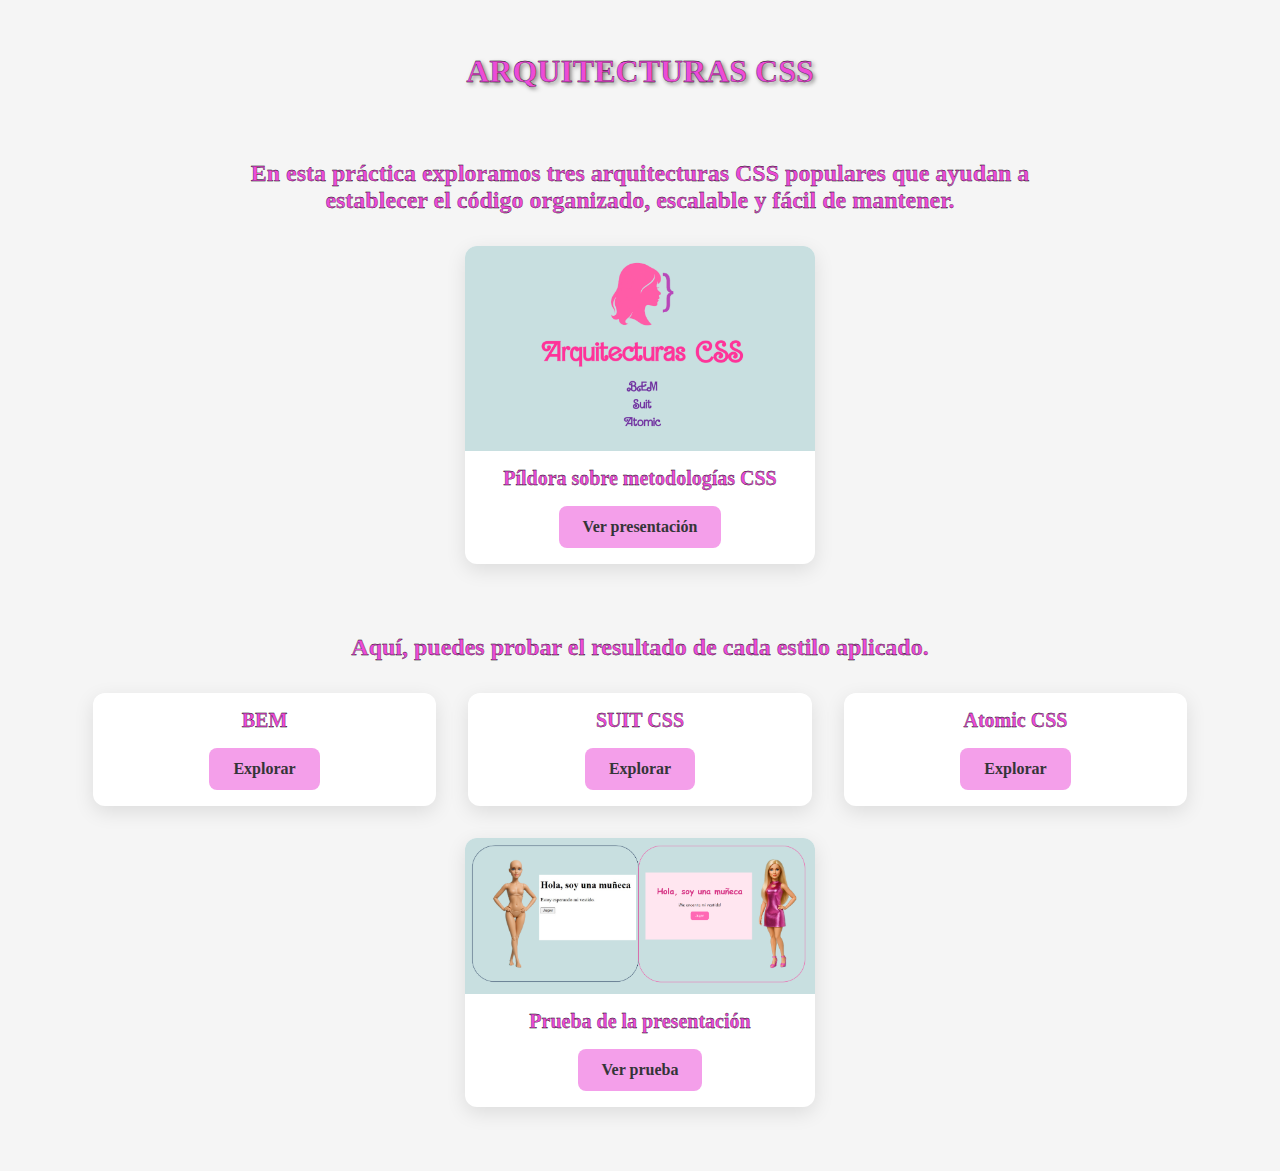
<file: index.html>
<!DOCTYPE html>
<html lang="es">
<head>
  <meta charset="UTF-8">
  <meta name="viewport" content="width=device-width, initial-scale=1.0">
  <title>Página Principal</title>
  <link rel="stylesheet" href="src/styles.css">
</head>
<body>
  <h1>ARQUITECTURAS CSS</h1><br>
<h2>En esta práctica exploramos tres arquitecturas CSS populares que ayudan a <br> establecer el código organizado, escalable y fácil de mantener.</h2>

  <!-- 1. Tarjeta superior: enlace a la píldora -->
  <section class="card-section single-card">
    <div class="card">
      <img src="src/public/pildora-arquitecturas.png" alt="Píldora CSS">
      <h2>Píldora sobre metodologías CSS</h2>
      <a href="https://nueva-presentacion.my.canva.site/arquitecturas-css" target="_blank" class="btn">Ver presentación</a>
    </div>
  </section><br>

  <h2>Aquí, puedes probar el resultado de cada estilo aplicado.</h2>

  <!-- 2. Tres tarjetas del centro -->
  <section class="card-section three-cards">
    <div class="card">
      <h2>BEM</h2>
      <a href="bem/bem.html" class="btn">Explorar</a>
    </div>
    <div class="card">
      <h2>SUIT CSS</h2>
      <a href="suit/suit.html" class="btn">Explorar</a>
    </div>
    <div class="card">
      <h2>Atomic CSS</h2>
      <a href="atomic/atomic.html" class="btn">Explorar</a>
    </div>
  </section>

  <!-- 3. Tarjeta inferior: prueba de presentación -->
  <section class="card-section single-card">
    <div class="card">
      <img src="src/public/dolls.png" alt="Prueba presentación">
      <h2>Prueba de la presentación</h2>
      <a href="doll/doll.html" class="btn">Ver prueba</a>
    </div>
  </section>
</body>
</html>
</file>
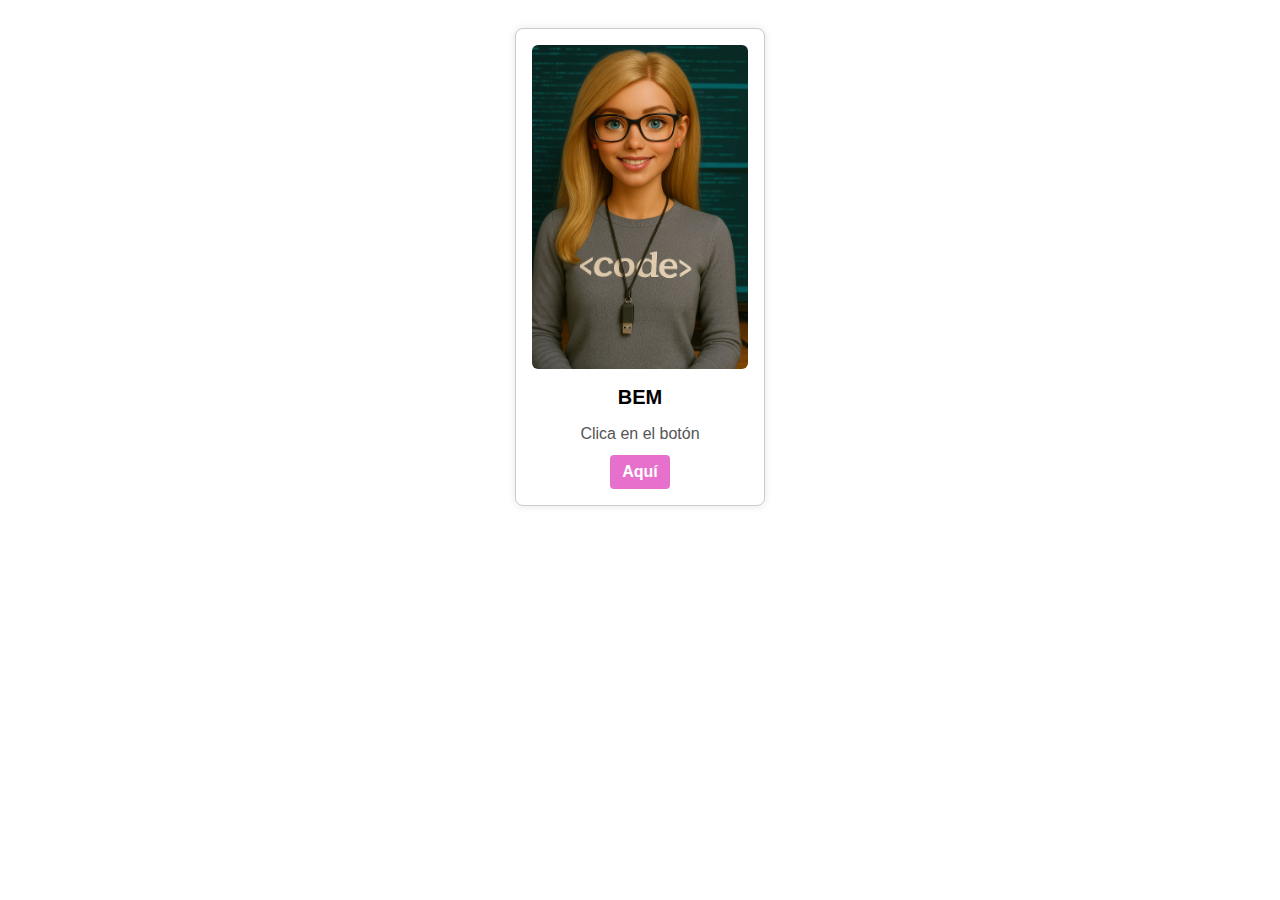
<file: bem/bem.html>
<!DOCTYPE html>
<html lang="en">
<head>
  <meta charset="UTF-8">
  <meta name="viewport" content="width=device-width, initial-scale=1">
  <title>BEM Cards CSS only</title>
  <link rel="stylesheet" href="bem.css">
</head>
<body>

<section class="card-section">

  <div class="card">
    <img src="muñeca.jpg" alt="BEM" class="card__image">
    <h2 class="card__title">BEM</h2>
    <p class="card__description">Clica en el botón</p>
    <label for="toggleCard" class="card__button card__button--primary" tabindex="0">Aquí</label>
  </div>

  <!-- Checkbox oculto para controlar la visibilidad -->
  <input type="checkbox" id="toggleCard" hidden>

  <div class="card card--hidden" id="newCard">
    <img src="muñeca2.jpg" alt="New Card" class="card__image">
    <h2 class="card__title">Voilà!</h2>
    <p class="card__description2">Este estilo de tarjeta se ha codificado con BEM</p>
  </div>

</section>

</body>
</html>
</file>
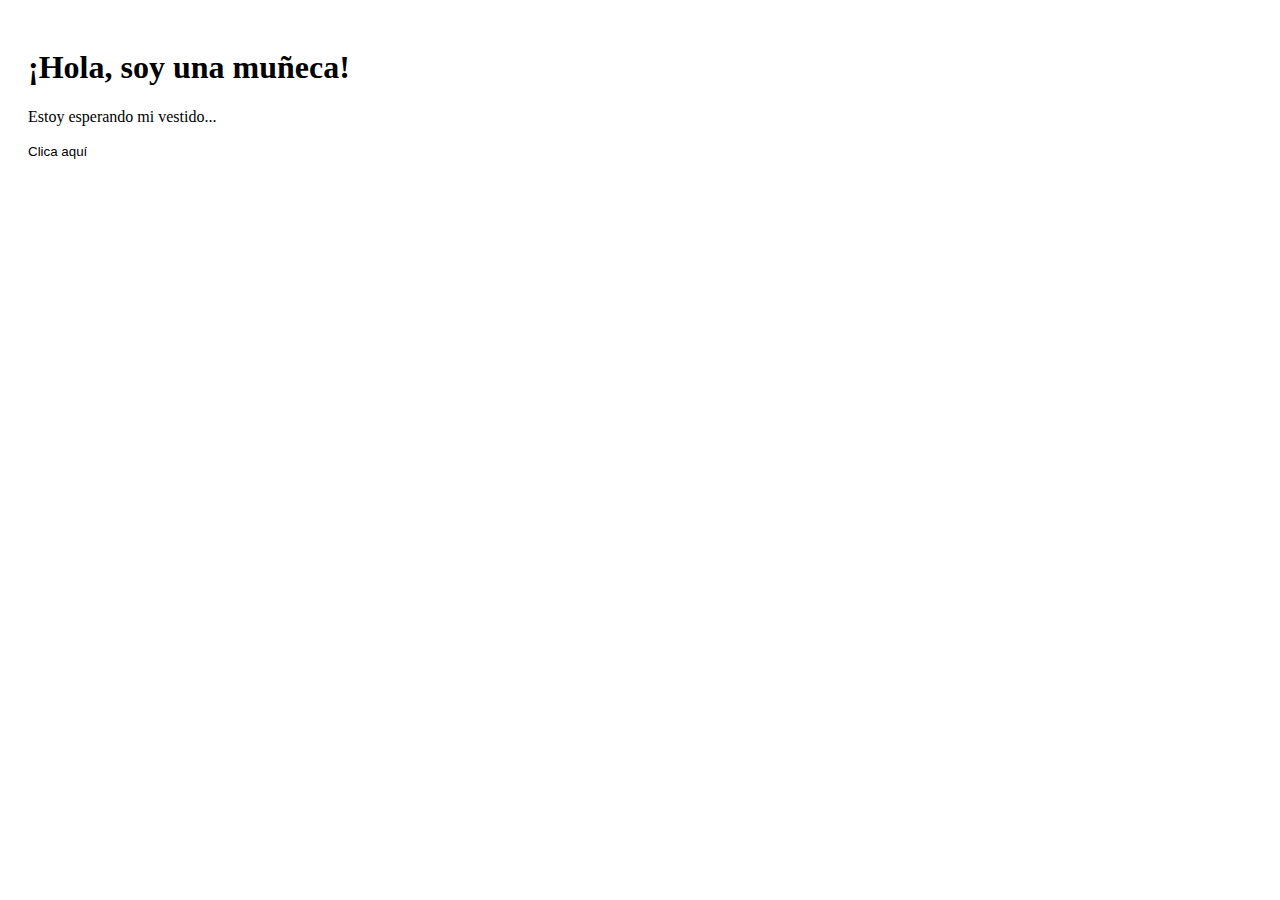
<file: doll/doll.html>
<!DOCTYPE html>
<html lang="es">
<head>
<meta charset="UTF-8" />
<meta name="viewport" content="width=device-width, initial-scale=1" />
<title>Cards with toggle</title>
<link rel="stylesheet" href="doll.css" />
</head>
<body>
  <!-- Checkbox toggle oculto -->
  <input type="checkbox" id="toggle" />

  <!-- First card: no styles, plain button -->
 <div class="card-unstyled">
  <h1>¡Hola, soy una muñeca!</h1>
  <p>Estoy esperando mi vestido...</p>
  <button>
  <label for="toggle" style="all:unset; cursor:pointer;">Clica aquí</label>
</button>
</div>

  <!-- Styled card -->
  <div class="card-styled">
    <h1 class="title">¡Bien!</h1>
    <p class="paragraph">¡Me encanta mi vestido!</p>
    <button><label for="toggle" class="pink-button">Clica aquí para la versión anterior</label></button>
  </div>
</body>
</html>
</file>
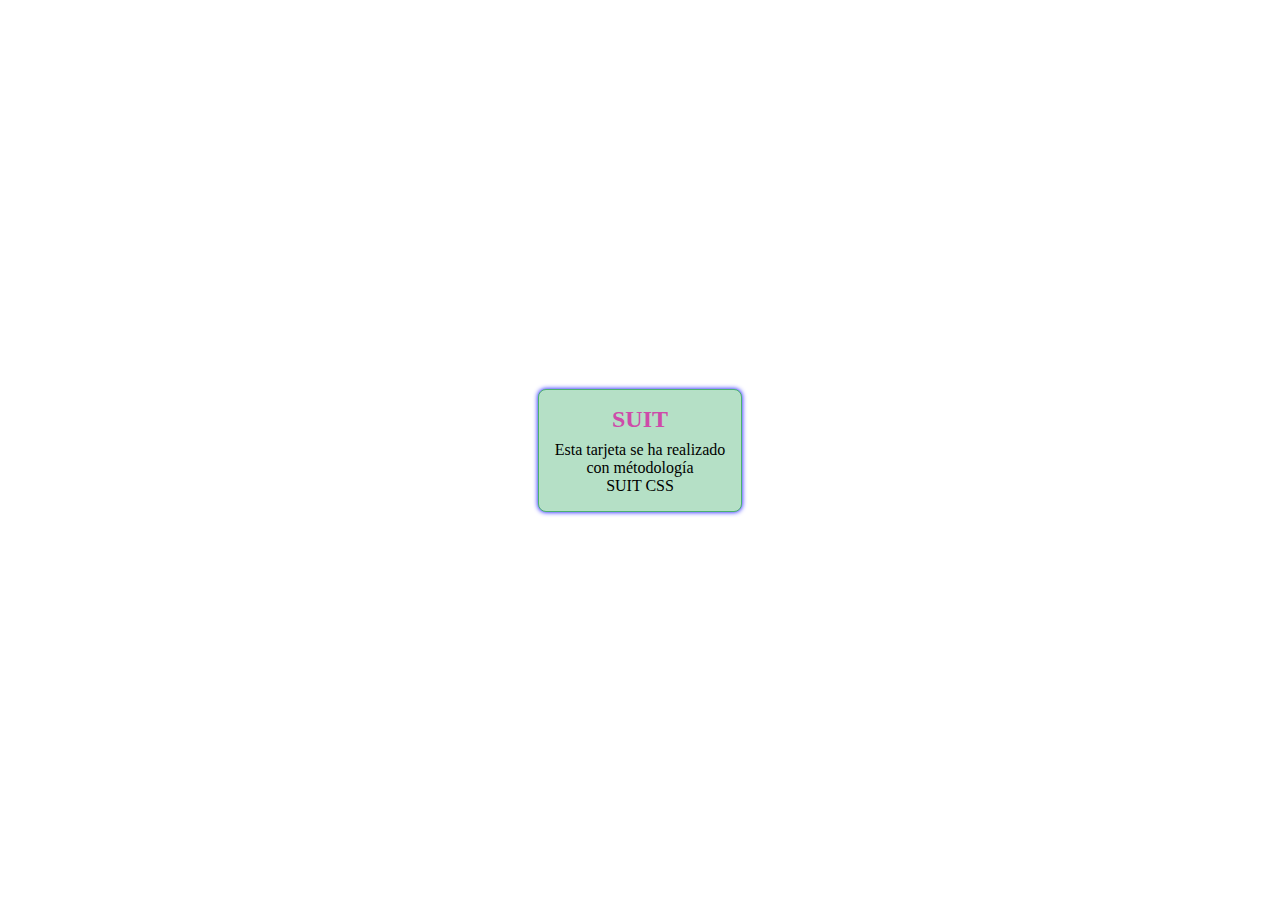
<file: suit/suit.html>
<!DOCTYPE html>
<html lang="en">

<head>
    <meta charset="UTF-8">
    <meta name="viewport" content="width=device-width, initial-scale=1.0">
    <link rel="stylesheet" href="suit.css">
    <title>Suit</title>
</head>

<body class="BodyContainer">
    <div class="Card Card--featured is-active">
        <h2 class="Card-title">SUIT</h2>
        <p class="Card-description">Esta tarjeta se ha realizado<BR>con métodología<br>SUIT CSS</p>
    </div>

</body>

</html>
</file>
<file: src/styles.css>
body {
  font-family: 'Times', sans-serif;
  margin: 0;
  padding: 2rem;
  background-color: #f5f5f5;
  color: #333;
}

h1 {
  text-align: center;
  margin-bottom: 2rem;
  text-shadow: 2px 2px 4px #7d7b7b;
  -webkit-text-stroke: 0.3px black;
  color:#ec4bd7;
}

h2 {
    text-align: center;
    -webkit-text-stroke: 0.3px black;
    color: #ec4bd7;

}

.card-section {
  margin: 2rem auto;
  width: 90%;
  max-width: 1200px;
  display: flex;
  flex-wrap: wrap;
  justify-content: center;
  gap: 2rem;
}

.card {
  background-color: white;
  border-radius: 12px;
  box-shadow: 0 6px 20px rgba(0, 0, 0, 0.1);
  overflow: hidden;
  text-align: center;
  transition: transform 0.3s ease;
  width: 100%;
  max-width: 350px;
}

.card img {
  width: 100%;
  height: auto;
  display: block;
}

.card h2 {
  margin: 1rem 0;
  font-size: 1.25rem;
}

.card:hover {
  transform: scale(1.03);
}

.btn {
  display: inline-block;
  margin-bottom: 1rem;
  padding: 0.75rem 1.5rem;
  background-color: #f49fea;
  color: rgb(52, 53, 56);
  border-radius: 8px;
  text-decoration: none;
  font-weight: bold;
  transition: background-color 0.3s ease;
}

.btn:hover {
  background-color: #ec4bd7;
  color: white;
}

/* Layout específico */
.single-card {
  justify-content: center;
}

.three-cards .card {
  flex: 1 1 300px;
}
</file>
<file: bem/bem.css>
/* Contenedor centrado con flex */
.card-section {
  display: flex;
  justify-content: center;
  gap: 20px;
  padding: 20px;
  font-family: sans-serif;
}

/* Tarjetas con tamaño fijo y estilos */
.card {
  border: 1px solid #ccc;
  padding: 16px;
  border-radius: 8px;
  width: 250px;
  box-sizing: border-box;
  text-align: center;
  background: white;
  box-shadow: 0 0 8px rgba(0,0,0,0.1);
  flex-shrink: 0; /* evitar que se reduzca en flex */
}

/* Imagen ajustada al ancho de la tarjeta */
.card__image {
  width: 100%;
  height: auto;
  border-radius: 6px;
  margin-bottom: 12px;
  display: block;
  object-fit: cover;
}

/* Títulos y texto */
.card__title {
  font-size: 20px;
  margin-bottom: 8px;
}

.card__description {
  color: #555;
  margin-bottom: 12px;
}
p {
  color: #c9519d;
  margin-bottom: 12px;
}

#newCard{
  background-color: pink;
  margin-bottom: 12px;
}

/* Estilos del botón (label) */
.card__button {
  padding: 8px 12px;
  border: none;
  border-radius: 4px;
  cursor: pointer;
  font-weight: bold;
  display: inline-block;
  user-select: none;
  background-color: #e770cd;
  color: white;
  transition: background-color 0.3s ease;
  text-align: center;
}

/* Hover y focus para botón */
.card__button:hover,
.card__button:focus {
  background-color: #d150b3;
  outline: none;
}

/* Ocultar la nueva tarjeta al inicio */
.card--hidden {
  display: none;
}

/* Mostrar la nueva tarjeta cuando el checkbox está chequeado */
#toggleCard:checked ~ #newCard {
  display: block;
}
</file>
<file: doll/doll.css>
/* Hide checkbox */
#toggle {
  display: none;
}

/* Unstyled card: no CSS for button or content */
.card-unstyled {
  padding: 20px;
}

/* Styled card hidden by default */
.card-styled {
  display: none;
}

/* Toggle cards visibility */
#toggle:checked ~ .card-unstyled {
  display: none;
}

#toggle:checked ~ .card-styled {
  display: flex;
  flex-direction: column;
  justify-content: center;
  align-items: center;
  height: 100vh;
  background-color: #f9f0f5; /* pastel pink background */
  padding: 40px 20px;
  text-align: center;
}

/* Styled card text */
.title {
  color: #d63384;
  font-family: 'Comic Sans MS', cursive;
  font-size: 2.5em;
  margin-bottom: 15px;
}

.paragraph {
  font-family: 'Comic Sans MS', cursive;
  font-size: 1.2em;
  color: #e070d3;
  margin-bottom: 30px;
}

/* Pink button style for second card */
.pink-button {
  background-color: #d53ca7; /* light pink */
  border: none;
  color: #f5e9ed; /* soft dark color */
  padding: 14px 28px;
  font-size: 1.2em;
  border-radius: 12px;
  cursor: pointer;
  font-family: 'Segoe UI', Tahoma, Geneva, Verdana, sans-serif;
  transition: background-color 0.3s ease;
  user-select: none;
  display: inline-block;
}

/* Remove default button styles and use label as button */
button {
  background: transparent;
  border: none;
  padding: 0;
  cursor: pointer;
}

/* Hover effect on pink button */
.pink-button:hover {
  background-color: #ffa6b8;
  color: black;
}
</file>
<file: suit/suit.css>
/* Contenedor para centrar vertical y horizontal */
.BodyContainer {
  display: flex;
  justify-content: center; /* centrado horizontal */
  align-items: center;     /* centrado vertical */
  height: 100vh;           /* altura completa */
  margin: 0;               /* eliminar margen por defecto */
}

.Card {
  border: 1px solid #ccc;
  padding: 1rem;
  background: white;
  border-radius: 8px;
  max-width: 600px;
  box-sizing: border-box;
}

.Card-title {
  font-weight: bold;
  color: rgb(206, 75, 169);
  margin: 0 0 0.5rem 0;
  text-align: center;
}

.Card-description {
  margin: 0;
}

.Card--featured {
  border-color: rgb(75, 176, 112);
  background: #b5e0c6;
}
p {
  text-align: center;
}

.is-active {
  box-shadow: 0 0 5px blue;
}
</file>
